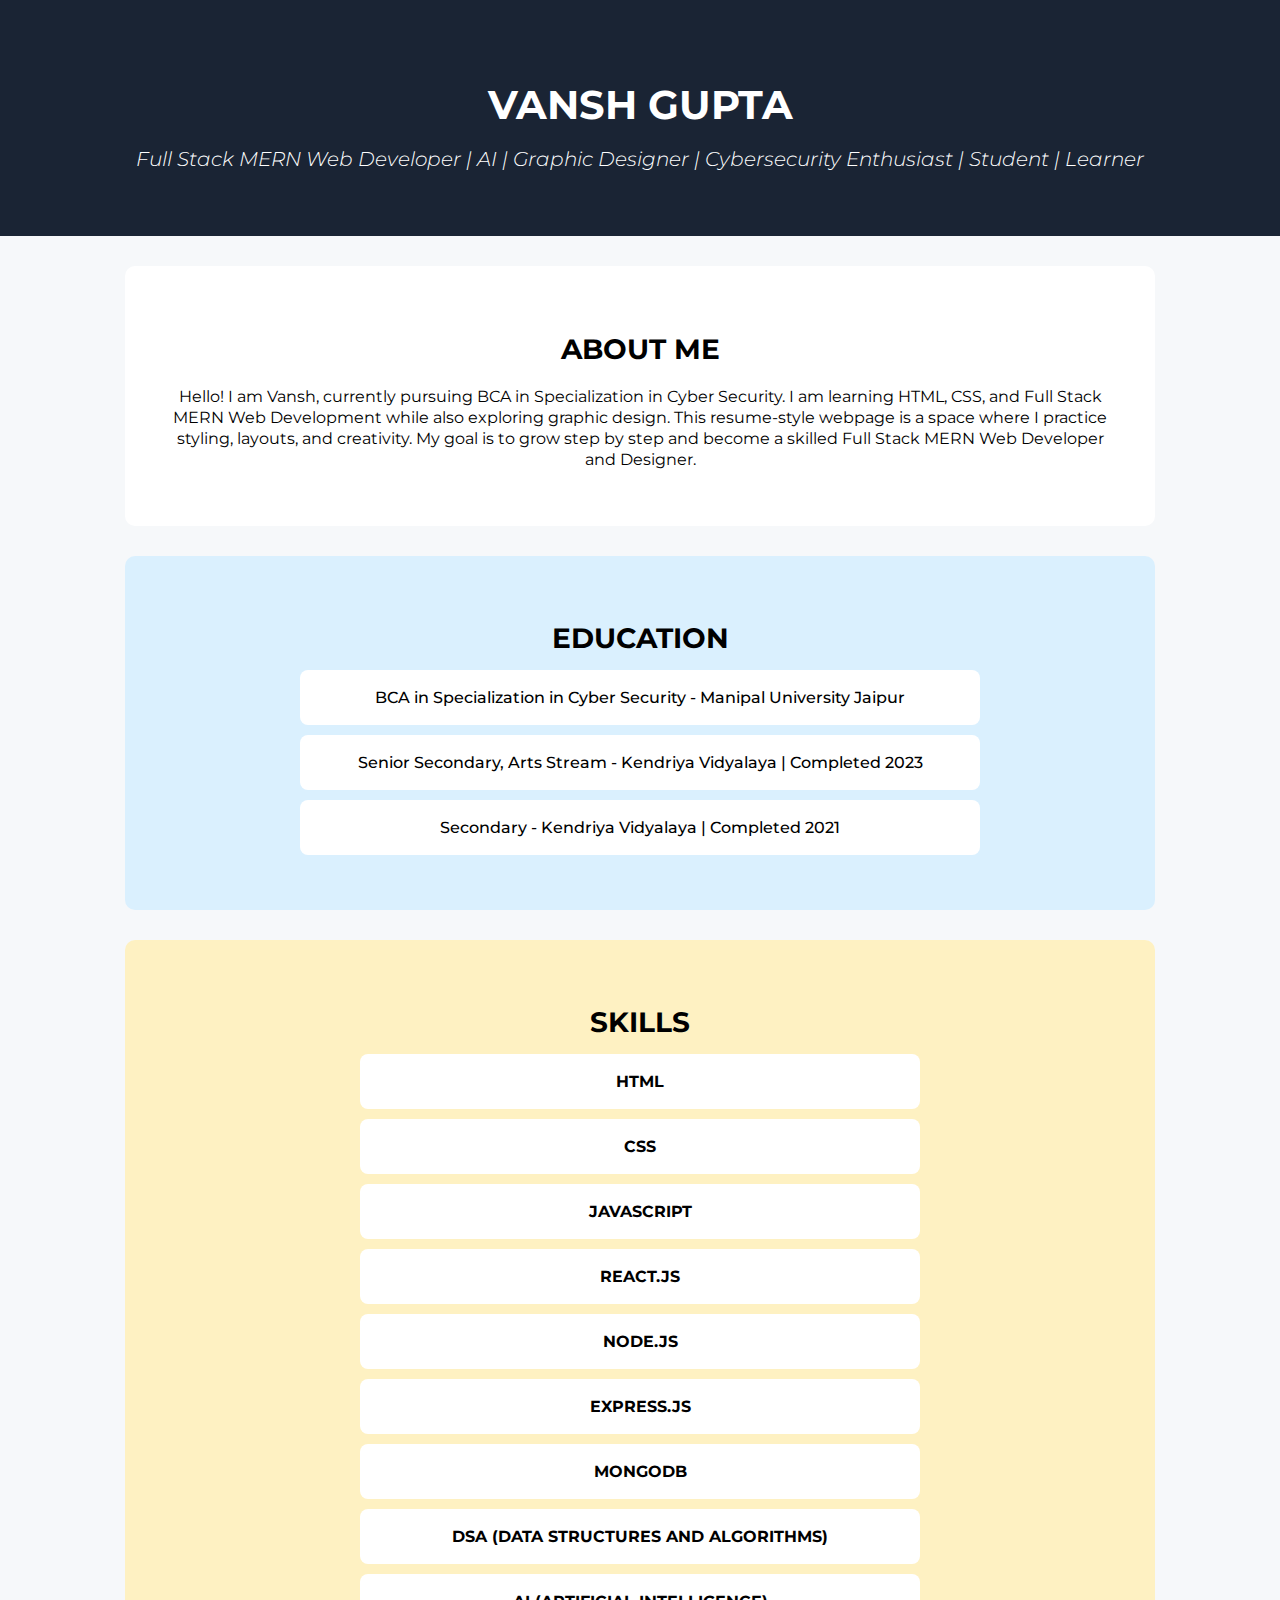
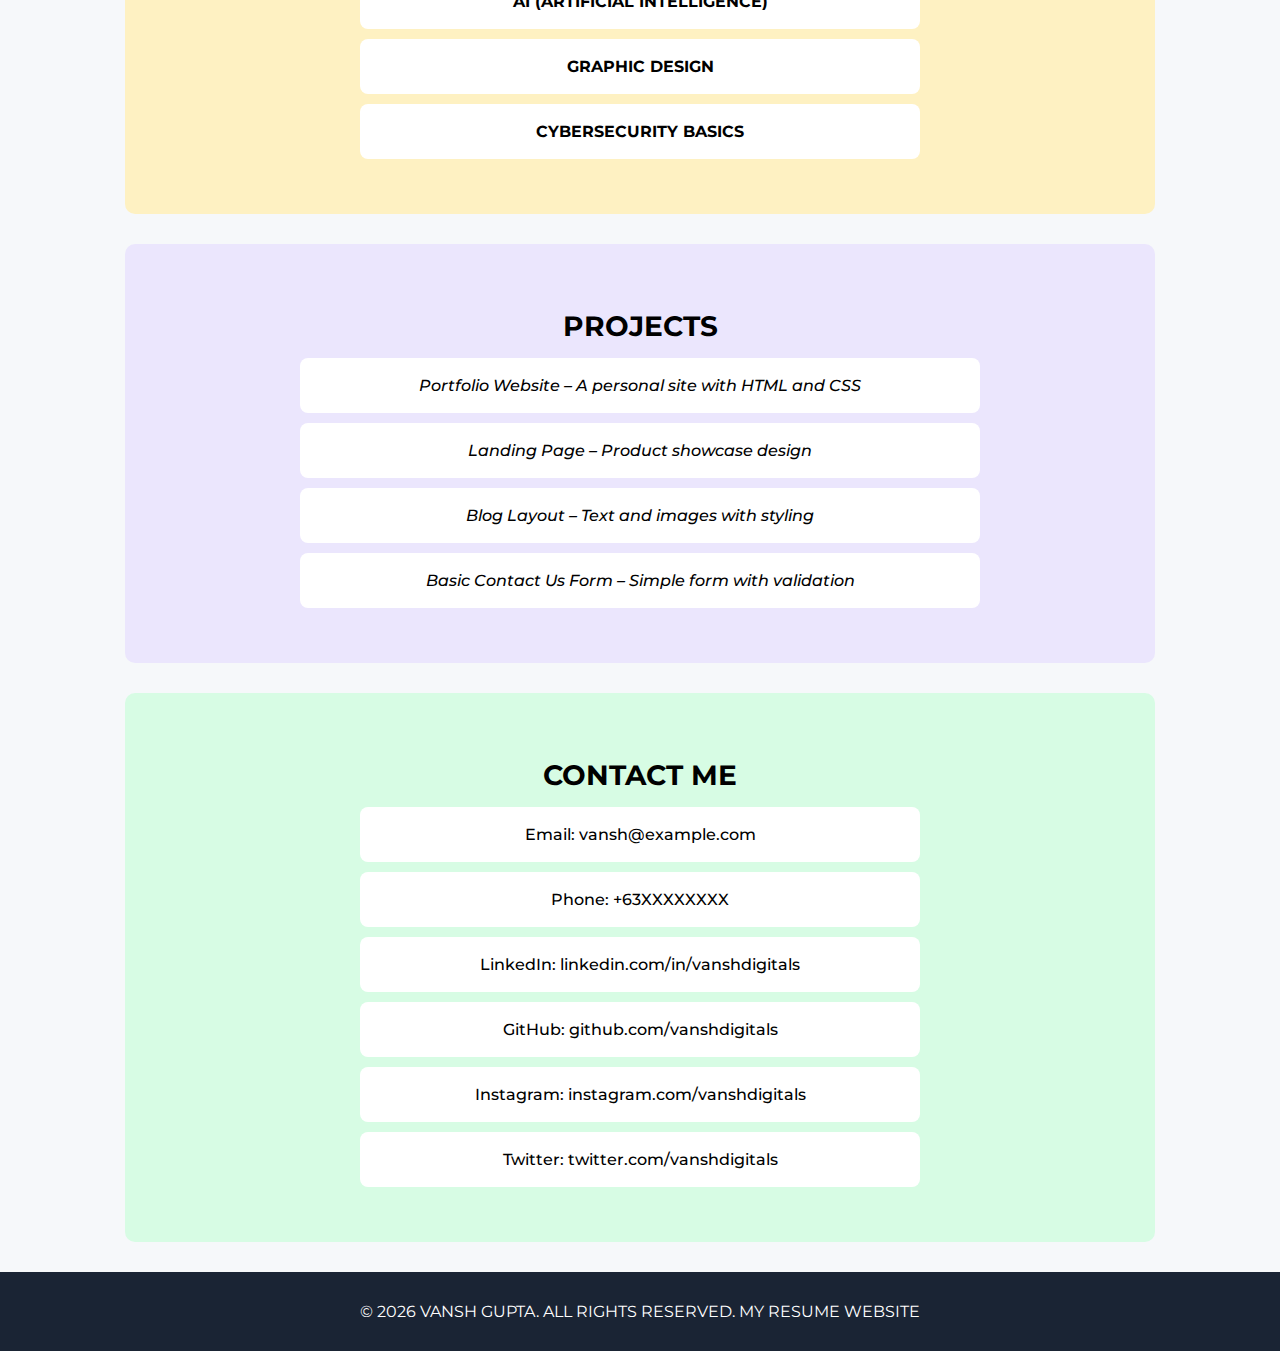
<file: Frontend-Task/Project 01 Resume Portfolio v1/Index.html>
<!DOCTYPE html>
<html lang="en">
  <head>
    <meta charset="UTF-8" />
    <meta name="viewport" content="width=device-width, initial-scale=1.0" />
    <title>My Resume Website</title>
    <!-- Preconnect for Google Fonts -->
    <link rel="preconnect" href="https://fonts.googleapis.com" />
    <link rel="preconnect" href="https://fonts.gstatic.com" crossorigin />
    <!-- Montserrat font (weights 300,400,500,600,700) -->
    <link
      href="https://fonts.googleapis.com/css2?family=Montserrat:wght@300;400;500;600;700&display=swap"
      rel="stylesheet"
    />
    <link rel="stylesheet" href="styles.css" />
  </head>
  <body>
    <header>
      <div>
        <h2>VANSH GUPTA</h2>
        <p>
          Full Stack MERN Web Developer | AI | Graphic Designer | Cybersecurity
          Enthusiast | Student | Learner
        </p>
      </div>
    </header>
    <section class="about-me">
      <div class="about-me-content">
        <h3>ABOUT ME</h3>
        <p>
          Hello! I am Vansh, currently pursuing BCA in Specialization in Cyber
          Security. I am learning HTML, CSS, and Full Stack MERN Web Development
          while also exploring graphic design. This resume-style webpage is a
          space where I practice styling, layouts, and creativity. My goal is to
          grow step by step and become a skilled Full Stack MERN Web Developer
          and Designer.
        </p>
      </div>
    </section>
    <section class="education">
      <div class="education-content">
        <h3>EDUCATION</h3>
        <div>
          <p>
            BCA in Specialization in Cyber Security - Manipal University Jaipur
          </p>
        </div>
        <div>
          <p>
            Senior Secondary, Arts Stream - Kendriya Vidyalaya | Completed 2023
          </p>
        </div>
        <div><p>Secondary - Kendriya Vidyalaya | Completed 2021</p></div>
      </div>
    </section>
    <section class="skills">
      <div class="skills-content">
        <h3>SKILLS</h3>
        <div><p>HTML</p></div>
        <div><p>CSS</p></div>
        <div><p>JavaScript</p></div>
        <div><p>React.js</p></div>
        <div><p>Node.js</p></div>
        <div><p>Express.js</p></div>
        <div><p>MongoDB</p></div>
        <div><p>DSA (Data Structures and Algorithms)</p></div>
        <div><p>AI (Artificial Intelligence)</p></div>
        <div><p>Graphic Design</p></div>
        <div><p>Cybersecurity Basics</p></div>
      </div>
    </section>
    <section class="projects">
      <div class="projects-content">
        <h3>PROJECTS</h3>
        <div><p>Portfolio Website – A personal site with HTML and CSS</p></div>
        <div><p>Landing Page – Product showcase design</p></div>
        <div><p>Blog Layout – Text and images with styling</p></div>
        <div><p>Basic Contact Us Form – Simple form with validation</p></div>
      </div>
    </section>
    <section class="contact-me">
      <div class="contact-me-content">
        <h3>CONTACT ME</h3>
        <div>
          <p>
            Email:
            <a
              href="mailto:vansh@example.com"
              style="text-decoration: none; color: inherit"
              target="_blank"
              rel="noopener noreferrer"
              >vansh@example.com</a
            >
          </p>
        </div>
        <div>
          <p>
            Phone:
            <a
              href="tel:+63XXXXXXXX"
              style="text-decoration: none; color: inherit"
              target="_blank"
              rel="noopener noreferrer"
              >+63XXXXXXXX</a
            >
          </p>
        </div>
        <div>
          <p>
            LinkedIn:
            <a
              href="https://linkedin.com/in/vanshdigitals"
              style="text-decoration: none; color: inherit"
              target="_blank"
              rel="noopener noreferrer"
              >linkedin.com/in/vanshdigitals</a
            >
          </p>
        </div>
        <div>
          <p>
            GitHub:
            <a
              href="https://github.com/vanshdigitals"
              style="text-decoration: none; color: inherit"
              target="_blank"
              rel="noopener noreferrer"
              >github.com/vanshdigitals</a
            >
          </p>
        </div>
        <div>
          <p>
            Instagram:
            <a
              href="https://instagram.com/vanshdigitals"
              style="text-decoration: none; color: inherit"
              target="_blank"
              rel="noopener noreferrer"
              >instagram.com/vanshdigitals</a
            >
          </p>
        </div>
        <div>
          <p>
            Twitter:
            <a
              href="https://twitter.com/vanshdigitals"
              style="text-decoration: none; color: inherit"
              target="_blank"
              rel="noopener noreferrer"
              >twitter.com/vanshdigitals</a
            >
          </p>
        </div>
      </div>
    </section>

    <footer>
      <p>
        &copy; <span id="y">2025</span> Vansh Gupta. All rights reserved. MY
        Resume Website
      </p>
    </footer>
  </body>
  <script>
    document.getElementById("y").textContent = new Date().getFullYear();
  </script>
</html>
</file>
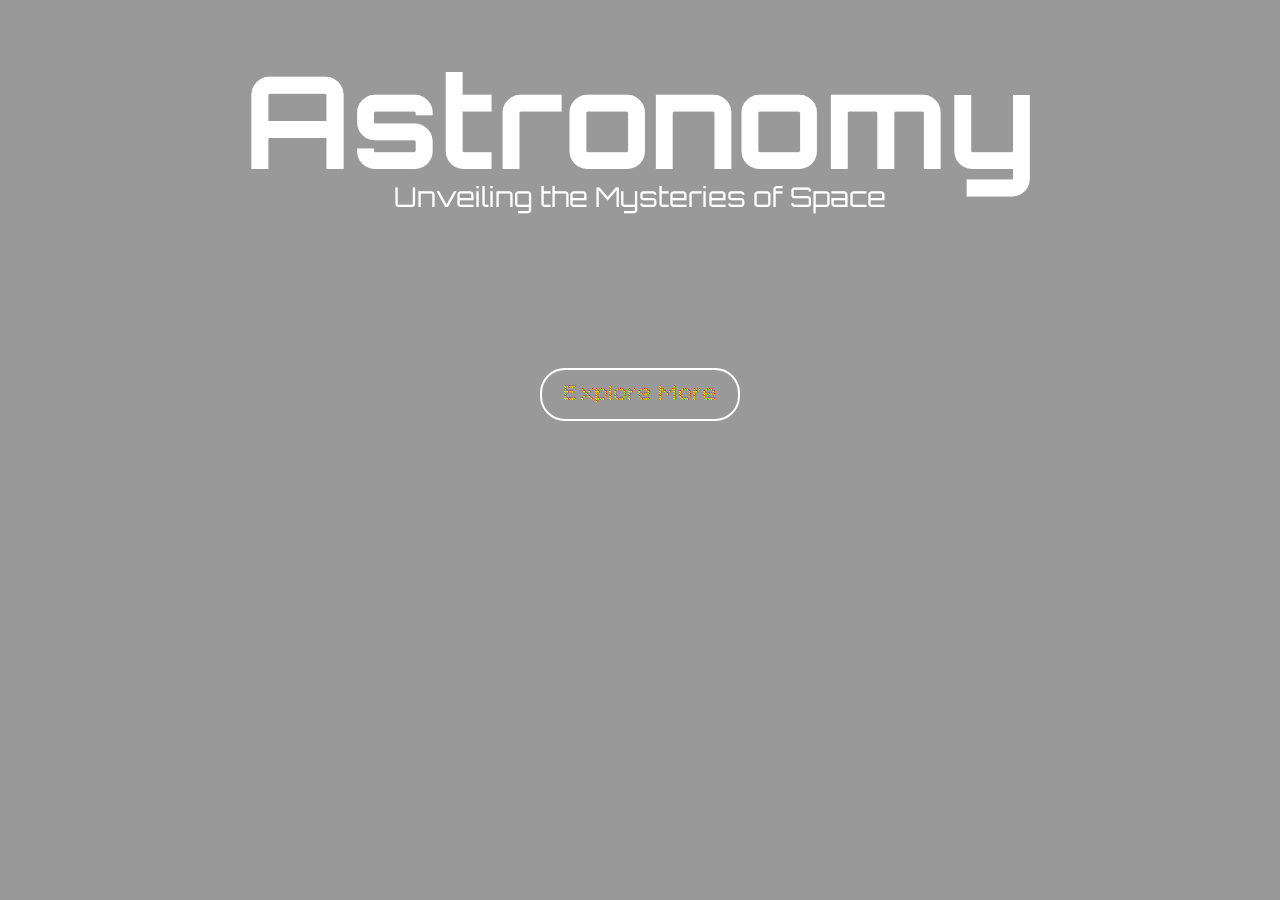
<file: Frontend-Task/Project-02-v1-Hero-Section-Image/Index.html>
<!DOCTYPE html>
<html lang="en">
  <head>
    <meta charset="UTF-8" />
    <meta name="viewport" content="width=device-width, initial-scale=1.0" />
    <title>Astronomy</title>
    <link rel="preconnect" href="https://fonts.googleapis.com" />
    <link rel="preconnect" href="https://fonts.gstatic.com" crossorigin />
    <link
      href="https://fonts.googleapis.com/css2?family=Bitcount+Prop+Single+Ink:wght@100..900&family=Orbitron:wght@400..900&display=swap"
      rel="stylesheet"
    />
    <link rel="stylesheet" href="styles.css" />
  </head>
  <body>
    <div class="background">
      <h1>Astronomy</h1>
      <p class="tagline">Unveiling the Mysteries of Space</p>
      <a href="#" class="btn">Explore More</a>
    </div>
  </body>
</html>
</file>
<file: Frontend-Task/Project 01 Resume Portfolio v1/styles.css>
* {
  margin: 0;
  padding: 0;
  box-sizing: border-box;
}

html,
body {
  height: 100%;
  width: 100%;
  /* Use Montserrat from Google Fonts with sensible fallbacks */
  font-family: "Montserrat", "Segoe UI", Roboto, "Helvetica Neue", Arial,
    sans-serif;
  text-align: center;
  background-color: #f6f8fa;
}

header {
  background-color: #1a2434;
  color: white;
  padding: 80px 0 65px;
}

header h2 {
  font-size: 40px;
  font-weight: 700;
  margin-bottom: 18px;
}

header p {
  font-weight: 300;
  font-size: 20px;
  font-style: italic;
}

.about-me {
  padding: 30px 125px 15px;
}

.about-me-content {
  background-color: #ffffff;
  padding: 65px 40px 55px;
  border-radius: 10px;
  line-height: 1.3;
}

.about-me h3 {
  font-size: 28px;
  font-weight: bold;
  margin-bottom: 20px;
}

.education {
  padding: 15px 125px;
}

.education-content {
  background-color: #daf0fe;
  padding: 65px 175px 45px;
  border-radius: 10px;
  font-weight: 500;
}

.education-content div {
  background-color: #ffffff;
  margin-bottom: 10px;
  padding: 18px 0;
  border-radius: 8px;
}

.education h3 {
  font-size: 28px;
  font-weight: bold;
  margin-bottom: 15px;
}

.skills {
  padding: 15px 125px;
}

.skills-content {
  background-color: #fef1c2;
  padding: 65px 235px 45px;
  border-radius: 10px;
}

.skills-content h3 {
  font-size: 28px;
  font-weight: bold;
  margin-bottom: 15px;
}

.skills-content div {
  background-color: #ffffff;
  margin-bottom: 10px;
  padding: 18px 0;
  border-radius: 8px;
}

.skills-content p {
  font-weight: 700;
  text-transform: uppercase;
}

.projects {
  padding: 15px 125px;
}

.projects-content {
  background-color: #ebe6fd;
  padding: 65px 175px 45px;
  border-radius: 10px;
}

.projects-content h3 {
  font-size: 28px;
  font-weight: bold;
  margin-bottom: 15px;
}

.projects-content div {
  background-color: #ffffff;
  margin-bottom: 10px;
  padding: 18px 0;
  border-radius: 8px;
}

.projects-content p {
  font-weight: 500;
  font-style: italic;
}

.contact-me {
  padding: 15px 125px 30px;
}

.contact-me-content {
  background-color: #d7fce4;
  padding: 65px 235px 45px;
  border-radius: 10px;
}

.contact-me-content h3 {
  font-size: 28px;
  font-weight: bold;
  margin-bottom: 15px;
}

.contact-me-content div {
  background-color: #ffffff;
  margin-bottom: 10px;
  padding: 18px 0;
  border-radius: 8px;
}

.contact-me-content p {
  font-weight: 500;
}

footer {
  background-color: #1a2434;
  color: white;
  padding: 30px 0;
}

footer p {
  text-transform: uppercase;
}

/* Mobile-only responsive adjustments (<= 480px) */
@media (max-width: 480px) {
  header {
    padding: 28px 0 20px;
  }
  header h2 {
    font-size: 22px;
  }
  header p {
    font-size: 14px;
  }

  /* Reduce large horizontal paddings on mobile */
  .about-me,
  .education,
  .skills,
  .projects,
  .contact-me {
    padding: 14px 28px;
  }

  /* Make the inner white boxes use comfortable mobile padding */
  .about-me-content,
  .education-content,
  .skills-content,
  .projects-content,
  .contact-me-content {
    padding: 20px 20px;
    border-radius: 8px;
  }

  /* Slightly smaller section headings on mobile */
  .about-me h3,
  .education h3,
  .skills-content h3,
  .projects-content h3,
  .contact-me-content h3 {
    font-size: 20px;
  }

  /* Reduce vertical spacing for list-like items */
  .education-content div,
  .skills-content div,
  .projects-content div,
  .contact-me-content div {
    padding: 10px 0;
    margin-bottom: 8px;
  }

  /* Make paragraph text more readable on small screens */
  body,
  p {
    font-size: 15px;
    line-height: 1.5;
  }
}
</file>
<file: Frontend-Task/Project-02-v1-Hero-Section-Image/styles.css>
* {
  margin: 0;
  padding: 0;
  box-sizing: border-box;
}

html,
body {
  height: 100%;
  width: 100%;
}

.background {
  position: fixed;
  top: 0;
  left: 0;
  width: 100%;
  height: 100%;
  background: url("https://images.unsplash.com/photo-1759327718818-0cfee2207279?q=80&w=2128&auto=format&fit=crop&ixlib=rb-4.1.0&ixid=M3wxMjA3fDB8MHxwaG90by1wYWdlfHx8fGVufDB8fHx8fA%3D%3D")
    no-repeat center center/cover;
  padding-top: 40px;
}

.background::after {
  content: "";
  position: absolute;
  top: 0;
  left: 0;
  width: 100%;
  height: 100%;
  background: rgba(0, 0, 0, 0.4); /* dark overlay */
  z-index: -1;
}

.background h1 {
  text-align: center;
  font-size: 8rem;
  font-family: "Orbitron", sans-serif;
  color: white;
  z-index: 2;
}

.background p {
  text-align: center;
  font-size: 1.7rem;
  margin-top: -20px;
  font-family: "Orbitron", sans-serif;
  color: white;
  z-index: 2;
  font-weight: 200;
}

.background .btn {
  display: block;
  width: 200px;
  margin: 12% auto;
  padding: 10px 20px;
  text-align: center;
  font-size: 1.5rem;
  color: white;
  border: 2px solid white;
  border-radius: 25px;
  text-decoration: none;
  font-family: "Bitcount Prop Single Ink", sans-serif;
  transition: background-color 0.3s, color 0.3s;
}

.background .btn:hover {
  background-color: rgb(0, 0, 0);
  color: white;
  cursor: pointer;
  border: 2px solid black;
  border-radius: 25px;
}

@media (max-width: 768px) {
  .background h1 {
    font-size: 5rem;
  }
  .background p {
    font-size: 1.2rem;
  }
}

/* Mobile-specific rules: add left/right spacing for text and center content vertically/horizontally */
@media (max-width: 480px) {
  .background {
    /* keep the background full-screen but layout content with flex for easy centering */
    padding: 0 18px;
    padding-top: 0;
    display: flex;
    flex-direction: column;
    justify-content: center; /* vertical centering */
    align-items: center; /* horizontal centering */
    text-align: center;
  }

  .background h1 {
    font-size: 3.5rem;
    line-height: 1.05;
    padding: 0 8px; /* left/right breathing room */
    word-break: break-word;
  }

  .background p {
    font-size: 0.9rem;
    margin-top: 8px;
    padding: 0 12px; /* left/right breathing room */
  }

  /* Make the button centered and fit nicely on small screens */
  .background .btn {
    margin: 50px 0 0 0; /* small top gap */
    width: 100%;
    max-width: 200px; /* keep button from getting too wide */
    box-sizing: border-box;
  }
}
</file>
